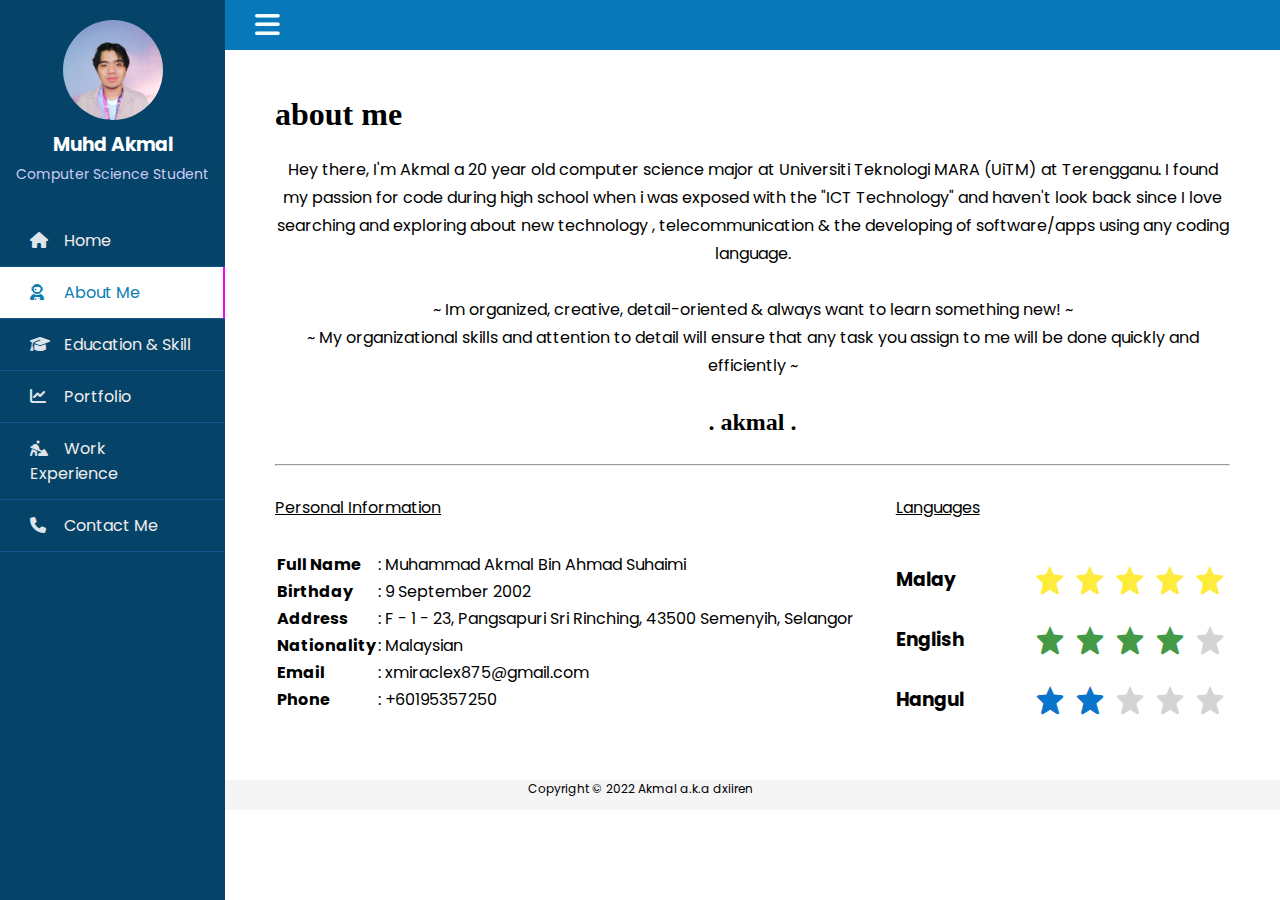
<file: aboutme.html>
<html>
<head>
	<!-- icon stylesheet link -->
    <link rel="stylesheet" href="https://cdnjs.cloudflare.com/ajax/libs/font-awesome/6.1.1/css/all.min.css">
	<link href='https://unpkg.com/boxicons@2.1.2/css/boxicons.min.css' rel='stylesheet'><link href='https://unpkg.com/boxicons@2.1.2/css/boxicons.min.css' rel='stylesheet'>
	
	<!-- link with css -->
	<link rel="stylesheet" type="text/css" href="css/mycss.css">
	
	<!-- covers almost all of the characters and symbols in the world!-->
    <meta charset="UTF-8">
	
    <meta name="viewport" content="width=device-width, initial-scale=1.0">
    <title>About Me</title>
</head>

<body>
   
    <div class="binding">
     <!--Top Menu & Menu button-->
        <div class="sidebar">
            <div class="profile">
                <!--Profile Image-->
				<img src="image/profile.png" alt="">
				
                <!--Profile Title & Descruption-->
				<h3> Muhd Akmal </h3>
				<p> Computer Science Student</p>
            </div>
			
             <!--Menu item-->
			<ul>
				<li><a href="index.html" >  
					<span class="icon"><i class="fas fa-home"></i></span> 
					<span class="item"> Home </span> 
			
				</a></li>
				
				<li><a href="#" class="active" > <!--Highlight as a sign to indicate on that page-->
					<span class="icon"><i class="fa-solid fa-user-astronaut"></i></span> 
					<span class="item"> About Me </span> 
			
				</a></li>

				<li><a href="education.html"> 
					<span class="icon"><i class="fa-solid fa-graduation-cap"></i></span> 
					<span class="item"> Education & Skill </span> 
			
				</a></li>
				
				<li><a href="portfolio.html"> 
					<span class="icon"><i class="fas fa-chart-line"></i></span> 
					<span class="item"> Portfolio </span> 
			
				</a></li>
				
				<li><a href="work.html"> 
					<span class="icon"><i class="fa-solid fa-person-digging"></i></span> 
					<span class="item"> Work Experience </span> 
			
				</a></li>
				
				<li><a href="contactme.html">
					<span class="icon"><i class="fa-solid fa-phone"></i></span> 
					<span class='item'> Contact Me </span> 
			
				</a></li>
			</ul>
       </div>
        <!-- top menu bar -->
		<div class="section">
			<div class="top_navbar">
				<div class="openclose">
						<a href="#"><i class="fas fa-bars"></i>
						
						</a>
				</div>
			</div>
			
				<!-- isi -->
			    <div class="container">
					<h1 style="font-family: Old English Text MT;"> about me </h1>
					<br>
					<p style="text-align:center" > 
					Hey there, I'm Akmal a 20 year old computer science major at Universiti Teknologi MARA (UiTM) at Terengganu.
					I found my passion for code during high school when i was exposed with the "ICT Technology" and haven't look back
					since I love searching and exploring about new technology , telecommunication & the developing of software/apps using 
					any coding language. 
					</p>
					<br>
					<p style="text-align:center" > ~ Im organized, creative, detail-oriented & always want to learn something new! ~ </p>
					<p style="text-align:center" > ~ My organizational skills and attention to detail will ensure that any task you assign
						to me will be done quickly and efficiently ~</p>
					<br>
					
					<h2 style="text-align:center ; font-family:Gigi"> . akmal . </h2>
				
					<br>
					<hr>
					<br>
					
					<div class = "aboutmecontainer">
					
						<div class="leftcolumn">
							
								<div class="underline">Personal Information</div>
								<br>
								<table style="text-align:left ; table-layout:auto" >
								
									<tr>
										<th>Full Name  </th>
										<td> : Muhammad Akmal Bin Ahmad Suhaimi</td>
									</tr>
									
									<tr>
										<th>Birthday  </th>
										<td> : 9 September 2002</td>
									</tr>
									
									<tr>
										<th>Address  </th>
										<td> : F - 1 - 23, Pangsapuri Sri Rinching, 43500 Semenyih, Selangor</td>
									</tr>
									
									<tr>
										<th>Nationality  </th>
										<td> : Malaysian</td>
									</tr>
									
									<tr>
										<th>Email  </th>
										<td> : xmiraclex875@gmail.com</td>
									</tr>
									
									<tr>
										<th>Phone  </th>
										<td> : +60195357250</td>
									</tr>
								
								</table>
								
						</div>
					
					<div class="rightcolumn">
					
					<div class="languagecontainer">
							
						<div class="underline">Languages </div>
						<br>
						<div class = "rating-wrapper">
							<h3 class="rating-label"> Malay </h3>
							<div class = "rating-star">	
								<input type="radio" name="malay" value="" checked disabled>
								<input type="radio" name="malay" disabled>
								<input type="radio" name="malay" disabled>
								<input type="radio" name="malay" disabled>
								<input type="radio" name="malay" disabled>
								<input type="radio" name="malay" disabled>
								<input type="radio" name="malay" disabled>
								<input type="radio" name="malay" disabled>
								<input type="radio" name="malay" disabled>
								<input type="radio" name="malay" disabled>
								<!-- 10 input  -->
							</div>
						</div>
						
						<div class = "rating-wrapper">
							<h3 class="rating-label"> English </h3>
							<div class = "rating-star rating-green">	
								<input type="radio" name="english" value="" checked disabled>
								<input type="radio" name="english" checked disabled>
								<input type="radio" name="english" checked disabled>
								<input type="radio" name="english" disabled>
								<input type="radio" name="english" disabled>
								<input type="radio" name="english" disabled>
								<input type="radio" name="english" disabled>
								<input type="radio" name="english" disabled>
								<input type="radio" name="english" disabled>
								<input type="radio" name="english" disabled> 
								
							</div>
						</div>
						
						<div class = "rating-wrapper">
							<h3 class="rating-label"> Hangul </h3>
							<div class = "rating-star rating-blue">	
								<input type="radio" name="hangul" value="" checked disabled>
								<input type="radio" name="hangul" checked disabled>
								<input type="radio" name="hangul" checked disabled>
								<input type="radio" name="hangul" checked disabled>
								<input type="radio" name="hangul" checked disabled>
								<input type="radio" name="hangul" checked disabled>
								<input type="radio" name="hangul" checked disabled>
								<input type="radio" name="hangul" disabled>
								<input type="radio" name="hangul" disabled>
								<input type="radio" name="hangul" disabled> 
								<!-- 10 input  -->
							</div>
						</div>
						
					</div>	
					</div>
					
				</div>
				</div>
		</div>	
		
    </div>
	
	<div class="footer">
		<p>Copyright &copy; 2022 Akmal a.k.a dxiiren</p>
	</div>
	
	<!-- Active menu button using javascript-->
	<script>
		 var openclose = document.querySelector(".openclose");
		 openclose.addEventListener("click", function(){
			document.querySelector("body").classList.toggle("active");
			}
		 )
	</script>
</body>
</html>
</file>
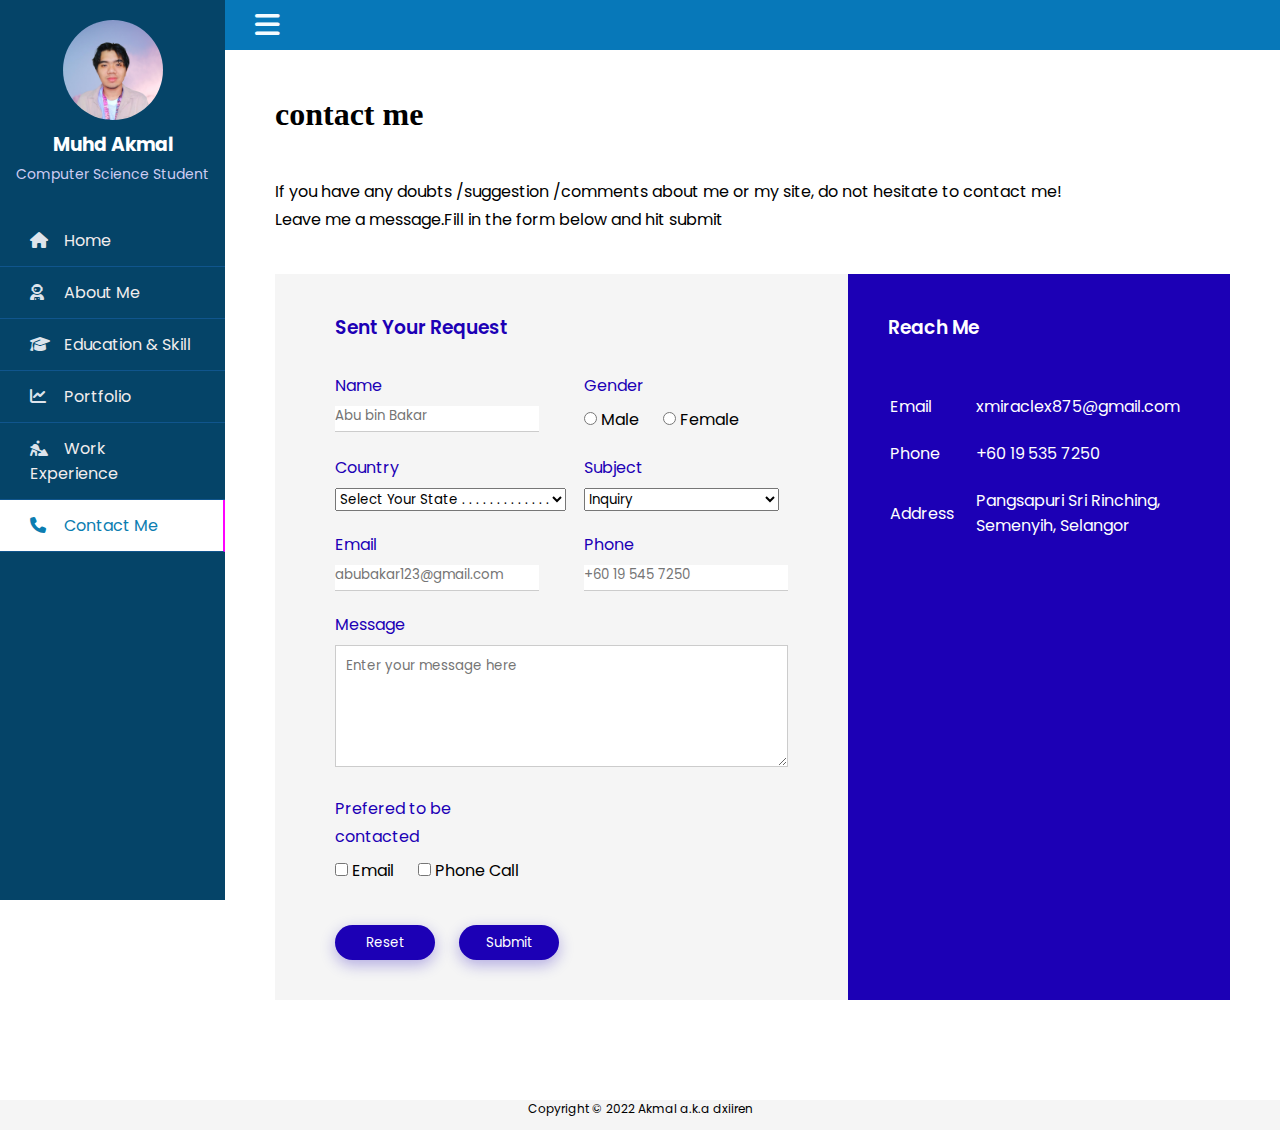
<file: contactme.html>
<html>
<head>
	<!-- icon stylesheet link -->
    <link rel="stylesheet" href="https://cdnjs.cloudflare.com/ajax/libs/font-awesome/6.1.1/css/all.min.css">
	
	<!-- link with css -->
	<link rel="stylesheet" type="text/css" href="css/mycss.css">

	<!-- covers almost all of the characters and symbols in the world!-->
    <meta charset="UTF-8">
	
    <meta name="viewport" content="width=device-width, initial-scale=1.0">
    <title>Contact Me</title>
	
    <script>
		function clickAlert() {
			alert("The Form has been Submitted.");
		}
	</script>
</head>

<body>
   
    <div class="binding">
     <!--Top Menu & Menu button-->
        <div class="sidebar">
            <div class="profile">
                <!--Profile Image-->
				<img src="image/profile.png" alt="">
				
                <!--Profile Title & Descruption-->
				<h3> Muhd Akmal </h3>
				<p> Computer Science Student</p>
            </div>
             <!--Menu item-->
			<ul>
				<li><a href="index.html" >  
					<span class="icon"><i class="fas fa-home"></i></span> 
					<span class="item"> Home </span> 
			
				</a></li>
				
				<li><a href="aboutme.html" > 
					<span class="icon"><i class="fa-solid fa-user-astronaut"></i></span> 
					<span class="item"> About Me </span> 
			
				</a></li>

				<li><a href="education.html"> 
					<span class="icon"><i class="fa-solid fa-graduation-cap"></i></span> 
					<span class="item"> Education & Skill </span> 
			
				</a></li>
				
				<li><a href="portfolio.html"> 
					<span class="icon"><i class="fas fa-chart-line"></i></span> 
					<span class="item"> Portfolio </span> 
			
				</a></li>
				
				<li><a href="work.html"> 
					<span class="icon"><i class="fa-solid fa-person-digging"></i></span> 
					<span class="item"> Work Experience </span> 
			
				</a></li>
				
				<li><a href="#" class="active" > <!--Highlight as a sign to indicate on that page-->
					<span class="icon"><i class="fa-solid fa-phone"></i></span> 
					<span class='item'> Contact Me </span> 
			
				</a></li>
			</ul>
       </div>
        <!-- top menu bar -->
		<div class="section">
			<div class="top_navbar">
				<div class="openclose">
						<a href="#"><i class="fas fa-bars"></i>
						
						</a>
				</div>
			</div>
			
				<!-- isi -->
			    <div class="container">
					<h1 style="font-family: Old English Text MT;"> contact me </h1>
					
					<div class="container2">
						<p>If you have any doubts /suggestion /comments about me or my site, do not hesitate to contact me!<br> 
						Leave me a message.Fill in the form below and hit submit</p>
					
						<div class="contact-box">
						
							<div class="contact-left">
								<h3>Sent Your Request</h3>
								<form>
									<div class="input-row">
									
										<div class="input-group">
											<label>Name</label>
											<input type="text" placeholder="Abu bin Bakar" required> 
										</div>
										
										<div class="input-group1">
											<label>Gender</label>
											<input type="radio" name="gender" value="male"> Male &emsp;
											<input type="radio" name="gender" value="female"> Female
										</div>
									</div>
									
									<div class="input-row">
									
										<div class="input-group">
											<label>Country</label>
											<select name="country" required >
												<option selected> Select Your State  . . . . . . . . . . . . .</option>
												<option value="malaysia" > Malaysia </option>
												<option value="brunei"> Brunei </option>
												<option value="indonesia"> Indonesia </option>
												<option value="australia"> Australia </option>
												<option value="other"> Other </option>
											</select>
										</div>
										
										<div class="input-group">
											<label>Subject</label>
											<select name="subject"> 
												<option value="inquiry" >Inquiry</option>
												<option value="suggest" >Improvement/Suggestion</option>
												<option value="job" >Job Offering</option>
												<option value="other" >Other</option>
											</select>
										</div>
				
									</div>
									
									<div class="input-row">
									
										<div class="input-group">
											<label>Email</label>
											<input type="email" placeholder="abubakar123@gmail.com" required> 
										</div>
										
										<div class="input-group">
											<label>Phone</label>
											<input type="text" placeholder="+60 19 545 7250" required> 
										</div>
				
									</div>
								
									<label>Message</label>
									<textarea rows="5" placeholder="Enter your message here" ></textarea>
									
									<br><br>
									
									<div class="input-row">
									
										<div class="input-group1">
											<label>Prefered to be contacted</label>
											<input type="checkbox" name="email" value="yes"> Email &emsp;
											<input type="checkbox" name="phone" value="yes"> Phone Call
										</div>
										
									</div>
									
									 <!--  Button -->
									<button type="reset" class="bttn"> Reset </button> &emsp;
									<button type="submit" class="bttn" onclick="clickAlert()" > Submit </button>
		
								</form>
								
							</div>
							
							<div class="contact-right">
								<h3>Reach Me</h3>
								
								<table>
									<tr>
										<td>Email</td>
										<td>xmiraclex875@gmail.com</td>
									</tr>
									
									<tr>
										<td>Phone</td>
										<td>+60 19 535 7250</td>
									</tr>
									
									<tr>
										<td>Address</td>
										<td>Pangsapuri Sri Rinching,<br>
										Semenyih, Selangor</td>
									</tr>
								</table>
								
							</div>
						</div>
					</div>
				</div>	
		
		</div>
		
	<div class="footer">
		<p>Copyright &copy; 2022 Akmal a.k.a dxiiren</p>
	</div>
	
	<!-- Active menu button using javascript-->
	<script>
		var openclose = document.querySelector(".openclose");
		openclose.addEventListener("click", function(){
			document.querySelector("body").classList.toggle("active");
			}
		)
	</script>
</body>
</html>
</file>
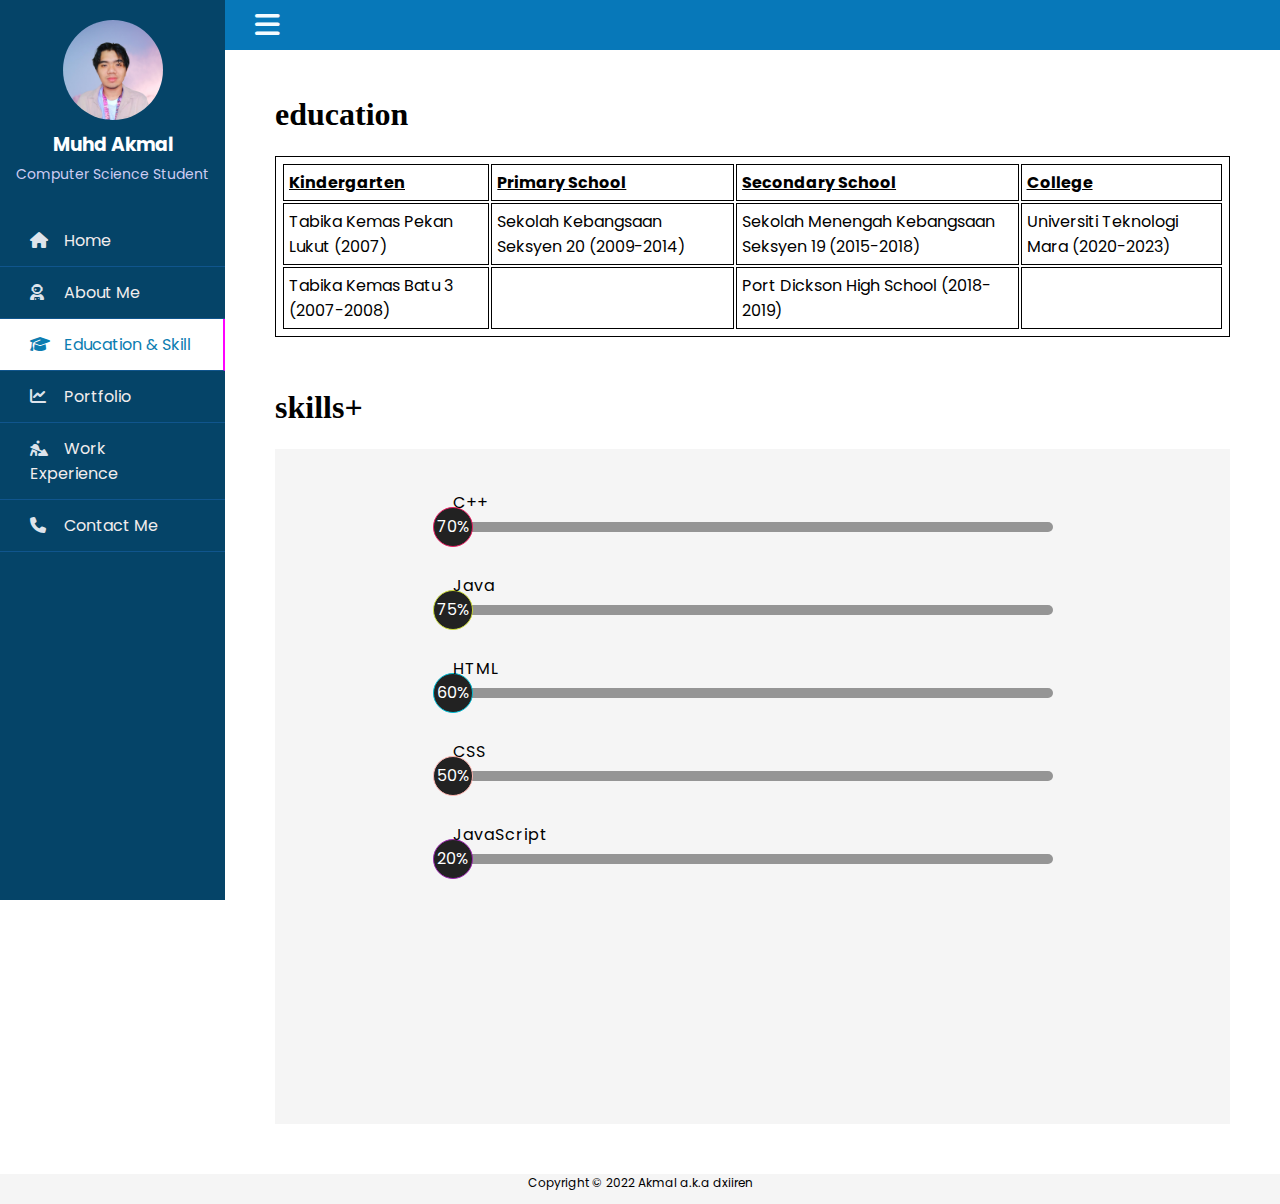
<file: education.html>
<html>
<head>
	<!-- icon stylesheet link -->
    <link rel="stylesheet" href="https://cdnjs.cloudflare.com/ajax/libs/font-awesome/6.1.1/css/all.min.css">
	
	<!-- link with css -->
	<link rel="stylesheet" type="text/css" href="css/mycss.css">
	
	<!-- covers almost all of the characters and symbols in the world!-->
    <meta charset="UTF-8">
	
    <meta name="viewport" content="width=device-width, initial-scale=1.0">
    <title> Education & Skills </title>
	
    <style>
	
		table,th,td{
		
			padding : 5px;
			border : 0.1px solid;
			border-colapse: colapse;
		}
		
		th{
			text-align:left;
			text-decoration: underline;
		}
	
    </style>
</head>

<body>
   
    <div class="binding">
     <!--Top Menu & Menu button-->
        <div class="sidebar">
            <div class="profile">
                <!--Profile Image-->
				<img src="image/profile.png" alt="">
				
                <!--Profile Title & Descruption-->
				<h3> Muhd Akmal </h3>
				<p> Computer Science Student</p>
            </div>
			
             <!--Menu item-->
			<ul>
				<li><a href="index.html" >   <!--Highlight as a sign to indicate on that page-->
					<span class="icon"><i class="fas fa-home"></i></span> 
					<span class="item"> Home </span> 
			
				</a></li>
				
				<li><a href="aboutme.html" > 
					<span class="icon"><i class="fa-solid fa-user-astronaut"></i></span> 
					<span class="item"> About Me </span> 
			
				</a></li>

				<li><a href="#" class="active">  
					<span class="icon"><i class="fa-solid fa-graduation-cap"></i></span> 
					<span class="item"> Education & Skill </span> 
			
				</a></li>
				
				<li><a href="portfolio.html"> 
					<span class="icon"><i class="fas fa-chart-line"></i></span> 
					<span class="item"> Portfolio </span> 
			
				</a></li>
				
				<li><a href="work.html"> 
					<span class="icon"><i class="fa-solid fa-person-digging"></i></span> 
					<span class="item"> Work Experience </span> 
			
				</a></li>
				
				<li><a href="contactme.html">
					<span class="icon"><i class="fa-solid fa-phone"></i></span> 
					<span class='item'> Contact Me </span> 
			
				</a></li>
			</ul>
       </div>
	   
        <!-- top menu bar -->
		<div class="section">
			<div class="top_navbar">
				<div class="openclose">
						<a href="#"><i class="fas fa-bars"></i>
						
						</a>
				</div>
			</div>
			
				<!-- isi -->
			    <div class="container">
					<h1 style="font-family: Old English Text MT;"> education </h1>
					<br>
					<table style="table-layout:auto">
						<tr>
							<th> Kindergarten  </th>
							<th> Primary School </th>
							<th> Secondary School  </th>
							<th> College </th>
						</tr>
						
						<tr>
							<td> Tabika Kemas Pekan Lukut (2007)  </td>
							<td> Sekolah Kebangsaan Seksyen 20 (2009-2014) </td>
							<td> Sekolah Menengah Kebangsaan Seksyen 19 (2015-2018) </td>
							<td> Universiti Teknologi Mara (2020-2023)  </td>
						</tr>
						
						<tr>
							<td>Tabika Kemas Batu 3 (2007-2008)   </td>
							<td>   </td>
							<td> Port Dickson High School (2018-2019)  </td>
							<td>   </td>
						</tr>
					</table>
					
					<br><br>
					
					<h1 style="font-family: Old English Text MT;"> skills+ </h1> <br>
					<div class="containerskill">
						<div class="skill">
						
							<h2> C++ </h2>
							<div class="progress-bar">
								<div class="cplus"><span>70%</span> </div>
							
							</div>
							
							<h2> Java </h2>
							<div class="progress-bar">
								<div class="java"><span>75%</span> </div>
							
							</div>
							
							<h2> HTML </h2>
							<div class="progress-bar">
								<div class="html"><span>60%</span> </div>
							
							</div>
							
							<h2> CSS </h2>
							<div class="progress-bar">
								<div class="css"><span>50%</span> </div>
							
							</div>
							
							<h2> JavaScript </h2>
							<div class="progress-bar">
								<div class="javascript"><span>20%</span> </div>
							
							</div>
							
						</div>
					</div>
					
				</div>
		</div>	
		
    </div>
	
	<div class="footer">
		<p>Copyright &copy; 2022 Akmal a.k.a dxiiren</p>
	</div>
	
	<!-- Active menu button using javascript-->
	<script>
		var openclose = document.querySelector(".openclose");
		openclose.addEventListener("click", function(){
			document.querySelector("body").classList.toggle("active");
		})
	</script>
</body>
</html>
</file>
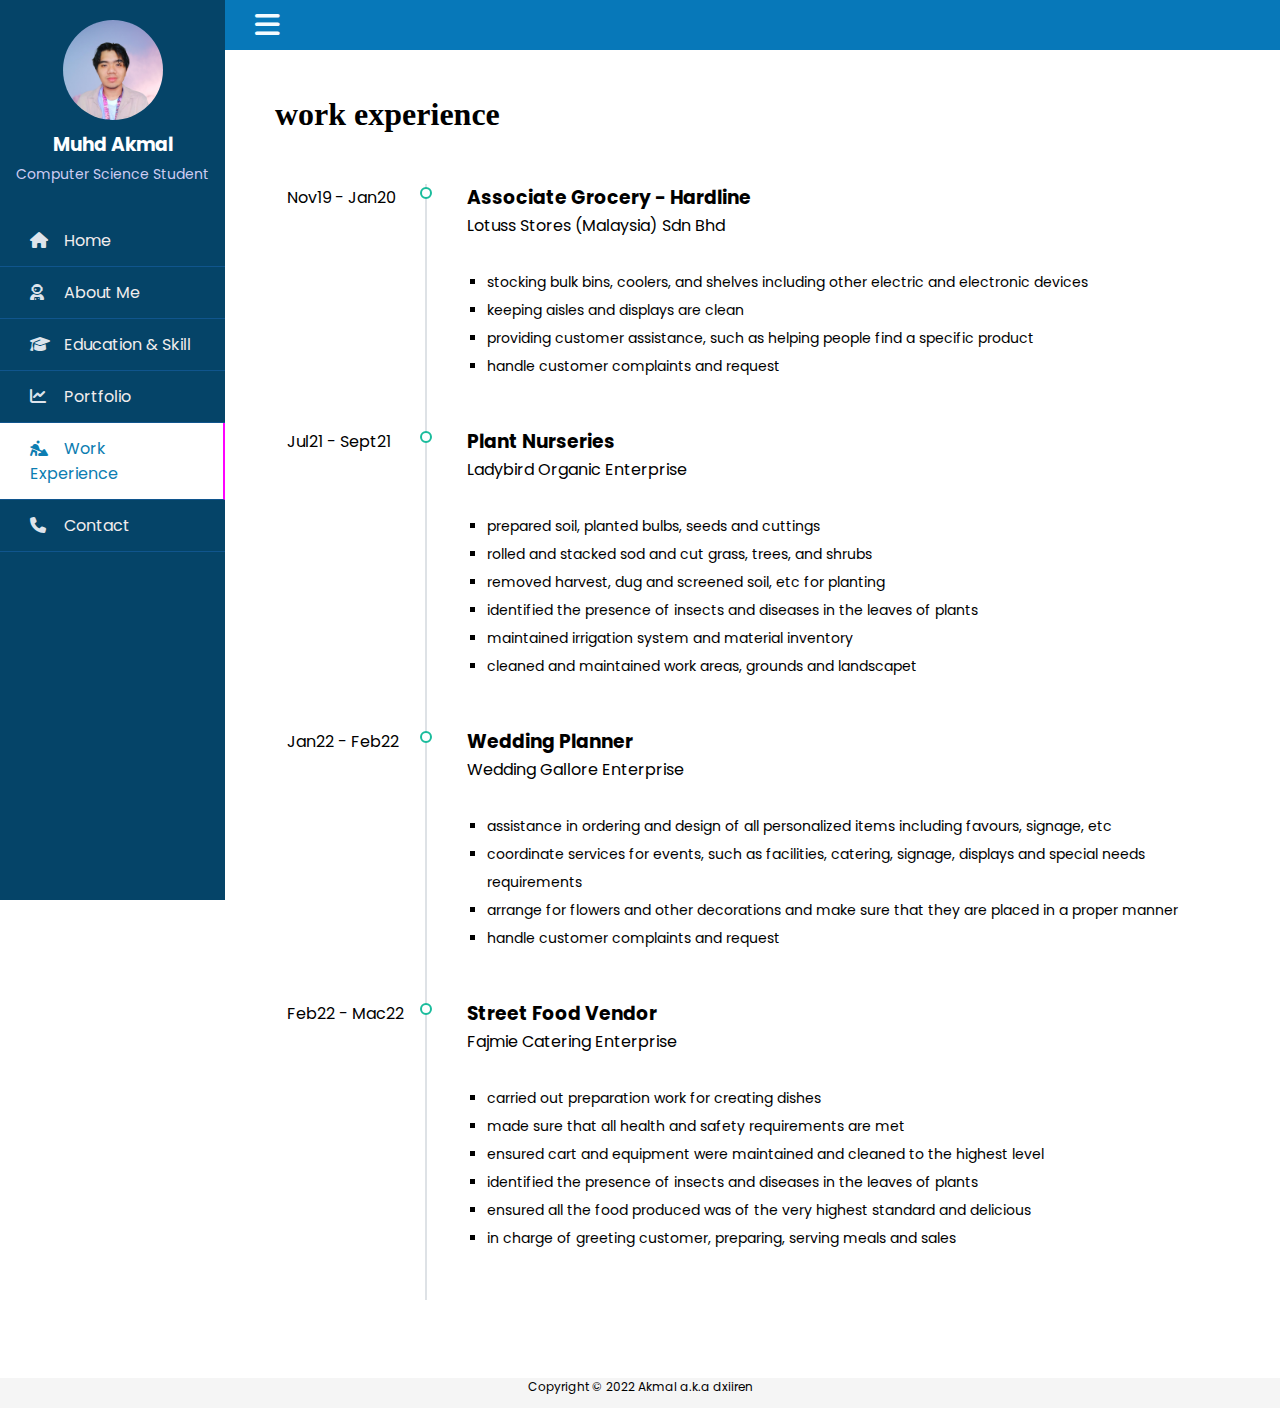
<file: work.html>
<html>
<head>
	<!-- icon stylesheet link -->
    <link rel="stylesheet" href="https://cdnjs.cloudflare.com/ajax/libs/font-awesome/6.1.1/css/all.min.css">
	
	<!-- link with css -->
	<link rel="stylesheet" type="text/css" href="css/mycss.css">
	
	<!-- covers almost all of the characters and symbols in the world!-->
    <meta charset="UTF-8">
	
    <meta name="viewport" content="width=device-width, initial-scale=1.0">
    <title>Work Experience</title>

</head>

<body>
   
    <div class="binding">
     <!--Top Menu & Menu button-->
        <div class="sidebar">
            <div class="profile">
                <!--Profile Image-->
				<img src="image/profile.png" alt="">
				
                <!--Profile Title & Descruption-->
				<h3> Muhd Akmal </h3>
				<p> Computer Science Student</p>
            </div>
			
             <!--Menu item-->
			<ul>
				<li><a href="index.html" >    <!--Highlight as a sign to indicate on that page-->
					<span class="icon"><i class="fas fa-home"></i></span> 
					<span class="item"> Home </span> 
			
				</a></li>
				
				<li><a href="aboutme.html" > 
					<span class="icon"><i class="fa-solid fa-user-astronaut"></i></span> 
					<span class="item"> About Me </span> 
			
				</a></li>

				<li><a href="education.html"> 
					<span class="icon"><i class="fa-solid fa-graduation-cap"></i></span> 
					<span class="item"> Education & Skill </span> 
			
				</a></li>
				
				<li><a href="portfolio.html"> 
					<span class="icon"><i class="fas fa-chart-line"></i></span> 
					<span class="item"> Portfolio </span> 
			
				</a></li>
				
				<li><a href="#" class="active" > 
					<span class="icon"><i class="fa-solid fa-person-digging"></i></span> 
					<span class="item"> Work Experience </span> 
			
				</a></li>
				
				<li><a href="contactme.html">
					<span class="icon"><i class="fa-solid fa-phone"></i></span> 
					<span class='item'> Contact </span> 
			
				</a></li>
			</ul>
       </div>
        <!-- top menu bar -->
		<div class="section">
			<div class="top_navbar">
				<div class="openclose">
						<a href="#"><i class="fas fa-bars"></i>
						
						</a>
				</div>
			</div>
				<!-- isi -->
			    <div class="container">
					<h1 style="font-family: Old English Text MT;"> work experience </h1>
					<br><br>

						<ul class="timeline-sm">
							<li class="timeline-sm-item">
								<span class="timeline-sm-date">Nov19 - Jan20</span>
								<h3>Associate Grocery - Hardline</h3>
								<p>Lotuss Stores (Malaysia) Sdn Bhd</p><br>
								
								<div class="worklist">
								<ul>
									<li>stocking bulk bins, coolers, and shelves including other electric and electronic devices</li>
									<li>keeping aisles and displays are clean</li>
									<li>providing customer assistance, such as helping people find a specific product</li>
									<li>handle customer complaints and request</li>
								</ul>
								</div>
								<br>
								
							</li>
							
							<li class="timeline-sm-item">
								<span class="timeline-sm-date">Jul21 - Sept21</span>
								<h3> Plant Nurseries</h3>
								<p>Ladybird Organic Enterprise</p><br>
								
								<div class="worklist">
								<ul>
									<li>prepared soil, planted bulbs, seeds and cuttings</li>
									<li>rolled and stacked sod and cut grass, trees, and shrubs</li>
									<li>removed harvest, dug and screened soil, etc for planting</li>
									<li>identified the presence of insects and diseases in the leaves of plants</li>
									<li>maintained irrigation system and material inventory</li>
									<li>cleaned and maintained work areas, grounds and landscapet</li>
								</ul>
								</div>
								<br>
								
							</li>
							
							<li class="timeline-sm-item">
								<span class="timeline-sm-date">Jan22 - Feb22</span>
								<h3>Wedding Planner</h3>
								<p> Wedding Gallore Enterprise</p><br>
								
								<div class="worklist">
								<ul>
									<li>assistance in ordering and design of all personalized items including favours, signage, etc</li>
									<li>coordinate services for events, such as facilities, catering, signage, displays and special needs requirements</li>
									<li>arrange for flowers and other decorations and make sure that they are placed in a proper manner</li>
									<li>handle customer complaints and request</li>
								</ul>
								</div>
								<br>
								
							</li>
							
							<li class="timeline-sm-item">
								<span class="timeline-sm-date">Feb22 - Mac22</span>
								<h3>Street Food Vendor</h3>
								<p>Fajmie Catering Enterprise</p><br>
								
								<div class="worklist">
								<ul>
									<li>carried out preparation work for creating dishes</li>
									<li>made sure that all health and safety requirements are met</li>
									<li>ensured cart and equipment were maintained and cleaned to the highest level</li>
									<li>identified the presence of insects and diseases in the leaves of plants</li>
									<li>ensured all the food produced was of the very highest standard and delicious </li>
									<li>in charge of greeting customer, preparing, serving meals and sales</li>
								</ul>
								</div>
								<br>
								
							</li><br>
							
						</ul>
				</div>
		</div>	
		
    </div>
	
	<div class="footer">
		<p>Copyright &copy; 2022 Akmal a.k.a dxiiren</p>
	</div>
	
	<!-- Active menu button using javascript-->
	<script>
    var openclose = document.querySelector(".openclose");
		openclose.addEventListener("click", function(){
			document.querySelector("body").classList.toggle("active");
			}
		)
	</script>
</body>
</html>
</file>
<file: css/mycss.css>
@import url('https://fonts.googleapis.com/css2?family=Poppins&display=swap');

*{
	list-style: none;
	text-decoration: none;
	margin: 0;
	padding:0;
	box-sizing: border-box;
	font-family: 'Poppins' , sans-serif;
}

.underline{
	text-decoration: underline;
}

/*	TIPS		ctrl + F5 = refresh browser	*/

/*	HOME 		LINE:25  -> LINE:134	*/
/*	ABOUTME 	LINE:137 -> LINE:247	*/
/*	EDUCATION 	LINE:250 -> LINE:374	*/
/*	PORTFOLIO 	LINE:377 -> LINE:477	*/
/*	WORK 		LINE:480 -> LINE:544	*/
/*	CONTACTME 	LINE:547 -> LINE:688	*/

/* HOME 	HOME	HOME	HOME	HOME	HOME*/
/* HOME 	HOME	HOME	HOME	HOME	HOME*/
/* ~ START ~  */				   /* ~ HOME ~  */

	.row{
		display: flex;
		width:100%;
		background: #fff;
		border-radius: 15px;
		overflow:hidden;
	}

	.homecol-1, .homecol-2{
		flex-basis: 50%;
		overflow: hidden;
	}

	.homecol-2 img{
		width: 100%;
	}

	.homecol-1{
		padding: 2% 1%;
		position: relative;
	}

	.homecol-1 h1{
		font-size: 80px;
		line-height: 80px;
		letter-spacing: 2px;
		color: #333;
	}

	.homecol-1 p{
		color: #777;
		line-height: 22px;
		margin: 15px 0 30px;
	}


	.home2ul ul{
		position: absolute;
		bottom: 30px;
	}

	.home2ul ul li{
		list-style: none;
		width: 15px;
		height: 15px;
		display: inline-block;
		background: #bfbfbf;
		border-radius: 50%;
		margin-right: 15px;
		cursor: pointer;
	}

	.home2ul ul .active{
		background: #333;
	}

	.zoom{
		animation: zoomout 0.5s linear 1;
	}

	@keyframes zoomout{
		0%{
			transform: scale(1.2);
		}
		
		100%{
			transform: scale(1);
		}
		
	}

	.homecol-11 button{
		width: 200px;
		padding: 15px 0;
		text-align: center;
		margin: 20px 10px;
		border-radius: 25px;
		font-weight: bold;
		border: 2px solid #009688;
		background: transparent;
		color: #000000;
		cursor: pointer;
		position: relative;
		overflow: hidden;
		z-index:2;
	}

	.homecol-11 span{
		background: #009688;
		height: 100%;
		width: 0;
		border-radius: 25px;
		position: absolute;
		left:0;
		bottom:0;
		z-index:-1;
		transition: 0.5s;
	}
	.homecol-11 button:hover span{
		width:100%;
	}

	.homecol-11 button:hover {
		border:none;
	}
/* ~ END ~  */			/* ~ HOME ~  */
/* ~ END ~  */			/* ~ HOME ~  */
/* ~ END ~  */			/* ~ HOME ~  */


/* ABOUTME		ABOUTME		ABOUTME		ABOUTME		ABOUTME*/
/* ABOUTME		ABOUTME		ABOUTME		ABOUTME		ABOUTME*/
/* ~ START ~  */				   		  /* ~ ABOUT ME ~  */
	:root{
		--body-bg: #1c2451;
		--txt-color: #f1f1f1;
		--star-color: #d4d4d4;
		--yellow: ffeb3b;
		--blue: #0b75cb;
		--green: #449a47;
	}

	*,
	*::before,
	*::after{
		box-sizing : border-box;
	}
	.aboutmeContainer{
		max-width:1170px;
		width:100%;
		margin:0 auto;
		display: flex;
	}

	.languagecontainer{
		width: 100%;
		max-width: 500px;
		padding: 0 10 px;
	}

	.rating-wrapper{
		display: flex;
		align-items: center;
		justify-content: space-between;
	}

	.rating-label{
		margin-right: 2rem;
	}

	.rating-star {
		position: relative;
		display: flex;
		margin: 10px 0;
		flex-direction: row-reverse;
	}

	.rating-star input{
		position: relative;
		width: 20px;
		height: 40px;
		display: flex;
		justify-content: center;
		align-items: center;
		appearance: none;
		overflow: hidden;
		cursor: pointer;
	}

	.rating-star input::before{
		content: '\eeb8';
		position: absolute;
		font-family: boxicons;
		font-size: 34px;
		position: absolute;
		left: 4px;
		color: var(--star-color);
		transition: all .3s;
	}

	.rating-star input:nth-child(2n + 1)::before{
		right:4px;
		left: initial;	
	}

	.rating-star input:hover ~ input::before,
	.rating-star input:hover::before,
	.rating-star input:checked ~ input::before,
	.rating-star input:checked::before
	{
			color: var(--yellow);
	}

	.rating-star.rating-blue input:hover ~ input::before,
	.rating-star.rating-blue input:hover::before,
	.rating-star.rating-blue input:checked ~ input::before,
	.rating-star.rating-blue input:checked::before
	{
			color: var(--blue);
	}

	.rating-star.rating-green input:hover ~ input::before,
	.rating-star.rating-green input:hover::before,
	.rating-star.rating-green input:checked ~ input::before,
	.rating-star.rating-green input:checked::before
	{
			color: var(--green);
	}

	.leftcolumn{
		width: 65%;
		float: left;
	}

	.rightcolumn{
		width: 35%;
		float: left;
	}
/* ~ END ~  */			/* ~ ABOUTME ~  */
/* ~ END ~  */			/* ~ ABOUTME ~  */
/* ~ END ~  */			/* ~ ABOUTME ~  */


/* EDUCATION	EDUCATION	EDUCATION	EDUCATION	EDUCATION  */
/* EDUCATION	EDUCATION	EDUCATION	EDUCATION	EDUCATION  */
/* ~ START ~  */				   		     /* ~ EDUCATION ~  */
	.containerskill{
		width: 100%;
		height: 75vh;
		background: #f5f5f5;
		display: flex;
		justify-content: center;
	}

	.skill h2{
		font-weight: 400;
		letter-spacing: 1px;
		margin-top: 40px;
		margin-bottom: 5px;
		color: black;
		font-size: 16;
	}

	.progress-bar{
		background: #959595;
		width: 600px;
		height: 10px;
		border-radius: 5px;
	}

	.progress-bar div{
		height: 10px;
		border-radius: 5px;
		width: 0%;
	}

	.progress-bar div span{
		height: 40px;
		width: 40px;
		border-radius: 50%;
		background: #222;
		float: right;
		margin-top: -15px;
		margin-right: -20px;
		color: #fff;
		display: flex;
		align-items: center;
		justify-content: center;
	}

	.cplus{
		background: #e91e63;
		animation: cplus 1s linear forwards;
	}

	.java{
		background: #cddc39;
		animation: java 1s linear forwards;
	}

	.html{
		background: #00bcd4;
		animation: html 1s linear forwards;
	}

	.javascript{
		background: #9c27b0;
		animation: javascript 1s linear forwards;
	}

	.css{
		background: #FFB7B2;
		animation: css 1s linear forwards;
	}

	.cplus span{
		border: 1px solid #e91e63;
	}

	.java span{
		border: 1px solid #cddc39;
	}

	.html span{
		border: 1px solid #00bcd4;
	}

	.javascript span{
		border: 1px solid #9c27b0;
	}

	.css span{
		border: 1px solid  #FFB7B2;
	}

	@keyframes cplus{
		100%{
			width:70%;
		}
	}

	@keyframes java{
		100%{
			width:75%;
		}
	}

	@keyframes html{
		100%{
			width:60%;
		}
	}

	@keyframes javascript{
		100%{
			width:20%;
		}
	}

	@keyframes css{
		100%{
			width:50%;
		}
	}

/* ~ END ~  */			/* ~ EDUCATION ~  */
/* ~ END ~  */			/* ~ EDUCATION ~  */
/* ~ END ~  */			/* ~ EDUCATION ~  */


/* PORTFOLIO	PORTFOLIO	PORTFOLIO	PORTFOLIO	PORTFOLIO  */
/* PORTFOLIO	PORTFOLIO	PORTFOLIO	PORTFOLIO	PORTFOLIO  */
/* ~ START ~  */				   		     /* ~ PORTFOLIO ~  */
	.containerportfolio{
		display: grid;
		grid-template-columns: 2fr 1fr;
		gap:15px;
		align-items: flex-start;
		padding : 5px 5%;
	}

	.containerportfolio .main-video{
		background: #fff;
		border-radius: 5px;
		padding: 10px;
	}

	.containerportfolio .main-video video{
		width:100%;
		border-radius: 5px;
	}

	.containerportfolio .main-video .title{
		color: #333;
		font-size: 23px;
		padding-top: 15px;
		padding-bottom: 15px;
	}

	.containerportfolio .video-list{
		background: #fff;
		border-radius: 5px;
		height: 520px;
		overflow-y: scroll;
	}

	.containerportfolio .video-list::-webkit-scrollbar{
		width:7px;
	}

	.containerportfolio .video-list::-webkit-scrollbar-track{
		background:#ccc;
		border-radius:50px;
	}

	.containerportfolio .video-list::-webkit-scrollbar-thumb{
		background:#666;
		border-radius:50px;
	}

	.containerportfolio .video-list .vid video{
		width:100px;
		border-radius:5px;
	}

	.containerportfolio .video-list .vid{
		display:flex;
		align-items: center;
		gap:15px;
		background: #f7f7f7;
		border-radius: 5px;
		margin: 10px;
		padding: 10px;
		border:1px solid rgba(0,0,0,.1);
		cursor:pointer;
	}
	.containerportfolio .video-list .vid:hover{
		background: #eee;
	}

	.containerportfolio .video-list .vid.active{
		background: #2980b9;
	}

	.containerportfolio .video-list .vid.active .title{
		color: #fff;
	}

	.containerportfolio .video-list .vid .title{
		color: #333;
		font-size: 17px;
	}

	@media (max-width:991px){
		
		.container{
			grid-template-columns: 1.5fr 1fr;
			padding: 10px;
		}
	}

	@media (max-width:768px){
		
		.container{
			grid-template-columns: 1fr;
		}
	}
	
/* ~ END ~  */			/* ~ PORTFOLIO ~  */
/* ~ END ~  */			/* ~ PORTFOLIO ~  */
/* ~ END ~  */			/* ~ PORTFOLIO ~  */


/* WORK		WORK	WORK	WORK	WORK	WORK	WORK  */
/* WORK		WORK	WORK	WORK	WORK	WORK	WORK  */
/* ~ START ~  */				   		     /* ~ WORK ~  */
	@media (max-width: 767.98px) {
		.timeline .time-show {
		  text-align: center;
		  position: relative;
		}
	  
		.timeline .timeline-icon {
		  display: none;
		}
	}
	  
	.timeline-sm {
		padding-left: 150px;
	  }
	  
	.timeline-sm .timeline-sm-item {
		position: relative;
		padding-bottom: 20px;
		padding-left: 40px;
		border-left: 2px solid #dee2e6;
	  }
	  
	.timeline-sm .timeline-sm-item:after {
		content: "";
		display: block;
		position: absolute;
		top: 3px;
		left: -7px;
		width: 12px;
		height: 12px;
		border-radius: 50%;
		background: #fff;
		border: 2px solid #1abc9c;
	  }
	  
	.timeline-sm .timeline-sm-item .timeline-sm-date {
		position: absolute;
		left: -140px;
	}
	
	.worklist li{
		font-size: 14px;
		margin-left: 20px;
		list-style-type: square;
	}
	
	@media (max-width: 420px) {
		.timeline-sm {
		  padding-left: 0;
		}
	  
		.timeline-sm .timeline-sm-date {
		  position: relative !important;
		  display: block;
		  left: 0 !important;
		  margin-bottom: 10px;
		}
	  }

/* ~ END ~  */			/* ~ WORK ~  */
/* ~ END ~  */			/* ~ WORK ~  */
/* ~ END ~  */			/* ~ WORK ~  */


/* CONTACTME	CONTACTME	CONTACTME	CONTACTME	CONTACTME  */
/* CONTACTME	CONTACTME	CONTACTME	CONTACTME	CONTACTME  */
/* ~ START ~  */				   		     /* ~ CONTACTME ~  */
	.container2{
		width : 100%;
		margin: 50px auto;
	}

	.container2 h1{
		margin-bottom: 10px;	
	}

	.container2 p{
		margin-bottom: 40px;
	}

	.contact-box{
		background: #f5f5f5;
		display: flex;
	}

	.contact-left{
		flex-basis: 60%;
		padding: 40px 60px;
	}

	.contact-right{
		flex-basis: 40%;
		padding: 40px ;
		background: #1c00b5;
		color: #fff;
	}

	.input-row{
		display: flex;
		justify-content: space-between;
		margin-bottom: 20px;
	}

	.input-row, .input-group, .input-group1{
		flex-basis: 45%;
	}

	.input-group input{
		width: 100%;
		border: none;
		border-bottom: 1px solid #ccc;
		outline: none;
		padding-bottom: 5px;
	}

	.input-group1 input{
		left: 50%;
		border: none;
		border-bottom: 1px solid #ccc;
		outline: none;
		padding-bottom: 5px;
	}

	.container2 textarea{
		width: 100%;
		border: 1px solid #ccc;
		outline: none;
		padding:10px;
		box-sizing: border-box;
	}

	.container2 label{
		margin-bottom: 6px;
		display: block;
		color: #1c00b5;
	}

	.bttn{
		background: #1c00b5;
		width: 100px;
		border: none;
		outline: none;
		color: #fff;
		height: 35px;
		border-radius: 30px;
		margin-top: 20px;
		box-shadow: 0px 5px 15px 0px rgba(28,0,181,0.3);
	}

	.contact-left h3{
		color: #1c00b5;
		font-weight: 600;
		margin-bottom: 30px;
	}

	.contact-right h3{
		font-weight: 600;
		margin-bottom: 30px;
	}

	.container2 tr td:first-child{
		padding-right: 20px;
	}

	.container2 tr td{
		padding-top: 20px;
		color: #fff;
	}

	.popup{
		width: 400px;
		background: #FFFDD0;
		border-radius: 6px;
		position: absolute;
		top: 0;
		left: 50%;
		transform: translate(-50%,-50%) scale(0.1);
		text-align: center;
		padding: 0 30px 30px;
		color: #333;
		visibility: hidden;
		transition: transform 0.4s, top 0.4s;
	}

	.openpopup{
		visibility: visible;
		top:50%;
		transform: translate(-50%,-50%) scale(1);
	}

	.popup img{
		width: 100px;
		margin-top: -50px;
		border-radius: 50%;
		box-shadow: 0 2px 5px rgba(0,0,0,0.2);
	}

	.popup h2{
		font-size:  38px;
		font-weight: 500;
		margin: 30px 0 10px;
	}

/* ~ END ~  */			/* ~ CONTACTME ~  */
/* ~ END ~  */			/* ~ CONTACTME ~  */
/* ~ END ~  */			/* ~ CONTACTME ~  */


.footer{
	height:30px;
    margin: 0;
    clear: both;
    width:100%;
    position: relative;
	font-size: 12px;
	text-align: center;
	background-color: #f5f5f5;
	z-index:-1;
}

/* THE END	-	THE END	-	THE END	-	THE END	-	THE END	-	THE END	-	THE END	-	THE END	-	THE END	-	THE END	-	THE END	-	THE END  */
/* THE END	-	THE END	-	THE END	-	THE END	-	THE END	-	THE END	-	THE END	-	THE END	-	THE END	-	THE END	-	THE END	-	THE END  */
/* THE END	-	THE END	-	THE END	-	THE END	-	THE END	-	THE END	-	THE END	-	THE END	-	THE END	-	THE END	-	THE END	-	THE END  */
/* THE END	-	THE END	-	THE END	-	THE END	-	THE END	-	THE END	-	THE END	-	THE END	-	THE END	-	THE END	-	THE END	-	THE END  */
/* THE END	-	THE END	-	THE END	-	THE END	-	THE END	-	THE END	-	THE END	-	THE END	-	THE END	-	THE END	-	THE END	-	THE END  */

/* L A Y O U T - W E B P A G E S  */
/* L A Y O U T - W E B P A G E S  */
/* ~ START ~  */				   		     /* ~ L A Y O U T ~  */
.binding .sidebar{
	background: #054468;  /*Background Sidebar*/
	position: fixed;
	top: 0;
	left: 0;
	width: 225px;
	height: 100%;
	padding: 20px 0;
	transition: all 0.5s ease
}

.binding .sidebar .profile{
	margin-bottom: 30px;
	text-align: center;
}

.binding .sidebar .profile img{
	display: block;
	width: 100px;
	height: 100px;
	border-radius: 50%;
	margin: 0 auto;
}

.binding .sidebar .profile h3{ /*Muhd Akmal*/
	color: white;
	margin: 10px 0 5px; 
}

.binding .sidebar .profile p{ /*Computer Science Student*/
	color:ceccf3;
	font-size:14px;
}	

.binding .sidebar ul li a{ /* List on sidebar */
	display: block;
	padding: 13px 30px;
	border-bottom: 1px solid #10558d;
	color: #f1eded;
	font-size: 16px;
	position: relative; 	
}

.binding .sidebar ul li a .icon{
	color: dee4ec;
	width: 30px;
	display: inline-block;
}

/* link hover */
.binding .sidebar ul li a:hover,
.binding .sidebar ul li a.active{
	color: #0c7db1;
	background: white;
	border-right: 2px solid #FF00FF;
}	

.binding .sidebar ul li a:hover .icon,
.binding .sidebar ul li a.active .icon{
	color: #0c7db1;
}

.binding .sidebar ul li a:hover: :before,
.binding .sidebar ul li a.active :before{
	display: block;
}

/*Top Menu Bar*/
.binding .section{
		width: calc(100% - 225px);
		margin-left: 225px;
		transition: all 0.5s ease;
}

.binding .section .top_navbar{
		background-color: #0778b9;
		height: 50px;
		display: flex;
		align-items: center;
		padding: 0 30px;
}

.binding .section .top_navbar .openclose a{
	font-size: 28px;
	color: #f4fbff;
}

.binding .section .top_navbar .openclose a:hover{
	color: #a2ecff;
}

.binding .section .container{
  margin: 30px;	/*30*/
  background: #fff;
  padding: 20px; /*50*/
  line-height: 28px;
}

body.active .binding .sidebar{
	left:  -225px;
}

body.active .binding .section{
	margin-left: 0;
	width:100%;
}	

/* ~ END ~  */			/* ~ L A Y O U T ~  */
/* ~ END ~  */			/* ~ L A Y O U T ~  */
/* ~ END ~  */			/* ~ L A Y O U T ~  */
</file>
